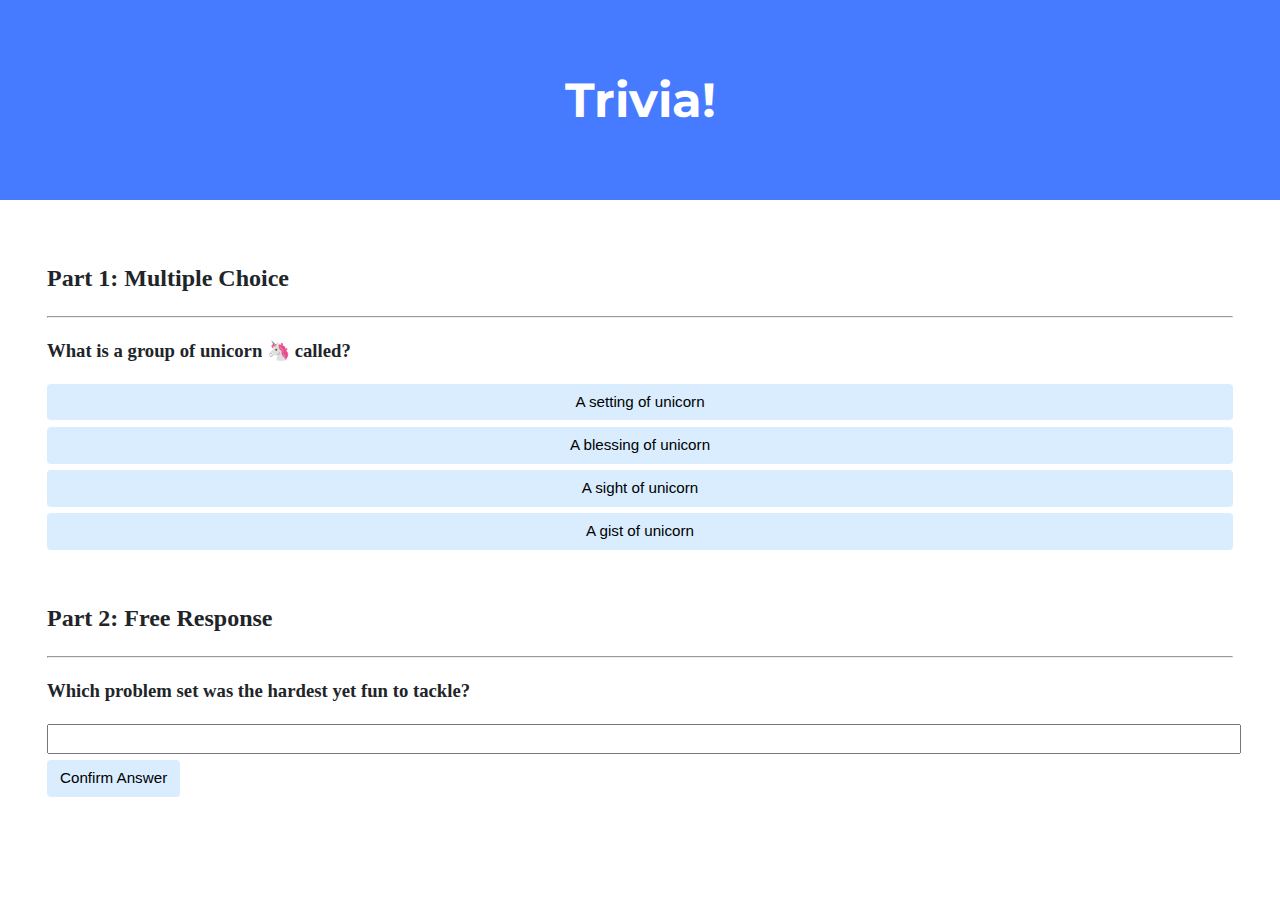
<file: trivia/index.html>
<!DOCTYPE html>

<html lang="en">
    <head>
        <link href="https://fonts.googleapis.com/css2?family=Montserrat:wght@500&display=swap" rel="stylesheet">
        <link href="styles.css" rel="stylesheet">
        <title>Trivia!</title>

    </head>
    <body>
        <div class="header">
            <h1>Trivia!</h1>
        </div>

        <div class="container">
            <div class="section">
                <h2>Part 1: Multiple Choice </h2>
                <hr>
                <!-- TODO: Add multiple choice question here -->

                <h3>What is a group of unicorn 🦄 called?</h3>
                <span id="check-answer-display"></span>
                <div>
                    <button class="option" value="A">A setting of unicorn</button>
                    <button class="option" value="B">A blessing of unicorn</button>
                    <button class="option" value="C">A sight of unicorn</button>
                    <button class="option" value="D">A gist of unicorn</button>
                </div>

            </div>

            <div class="section">
                <h2>Part 2: Free Response</h2>
                <hr>
                <!-- TODO: Add free response question here -->

                <h3>Which problem set was the hardest yet fun to tackle?</h3>
                <span id="free-response-check-display"></span>

                <input type="text" id="free-response-input" style="display: block; width: 100%; margin-bottom: .4rem;" />

                <button id="confirm-answer-btn">Confirm Answer</button>
            </div>
        </div>
    </body>

    <script>
        // TODO: Add code to check answers to questions

        const ANSWER = 'B';

        const checkAnswerDisplay = document.getElementById("check-answer-display");

        // Change colours when user clicks on the 'option' buttons
        const optionBtns = [...document.querySelectorAll('.option')];
        
        optionBtns.forEach(btn => {
            btn.addEventListener('click', function(e) {
                if (e.target.value === ANSWER) {
                    e.target.style.backgroundColor = 'green';
                    checkAnswerDisplay.innerHTML = 'Correct';
                } else {
                    e.target.style.backgroundColor = 'red';
                    checkAnswerDisplay.innerHTML = 'Incorrect!';
                }

            })
        });


        // Confirm the user's free response answer
        const freeResponseInput = document.getElementById("free-response-input");
        const confirmAnswerBtn = document.getElementById("confirm-answer-btn");
        const freeResponseCheckDisplay = document.getElementById("free-response-check-display");

        confirmAnswerBtn.addEventListener('click', function(e) {
            if (! freeResponseInput.value.trim()) {
                freeResponseInput.style.backgroundColor = 'red';
                freeResponseCheckDisplay.innerHTML = 'Incorrect';
            } else {
                freeResponseInput.style.backgroundColor = 'green';
                freeResponseCheckDisplay.innerHTML = 'Correct!'
            }
        });
    </script>
</html>
</file>
<file: trivia/styles.css>
body {
    background-color: #fff;
    color: #212529;
    font-size: 1rem;
    font-weight: 400;
    line-height: 1.5;
    margin: 0;
    text-align: left;
}

.container {
    margin-left: auto;
    margin-right: auto;
    padding-left: 15px;
    padding-right: 15px;
}

.header {
    background-color: #477bff;
    color: #fff;
    margin-bottom: 2rem;
    padding: 2rem 1rem;
    text-align: center;
}

.section {
    padding: 0.5rem 2rem 1rem 2rem;
}

.section:hover {
    background-color: #f5f5f5;
    transition: color 2s ease-in-out, background-color 0.15s ease-in-out;
}

h1 {
    font-family: 'Montserrat', sans-serif;
    font-size: 48px;
}

button, input[type="submit"] {
    background-color: #d9edff;
    border: 1px solid transparent;
    border-radius: 0.25rem;
    font-size: 0.95rem;
    font-weight: 400;
    line-height: 1.5;
    padding: 0.375rem 0.75rem;
    text-align: center;
    transition: color 0.15s ease-in-out, background-color 0.15s ease-in-out, border-color 0.15s ease-in-out, box-shadow 0.15s ease-in-out;
    vertical-align: middle;
}


input[type="text"] {
    line-height: 1.8;
    width: 25%;
}

input[type="text"]:hover {
    background-color: #f5f5f5;
    transition: color 2s ease-in-out, background-color 0.15s ease-in-out;
}


/* Custom styles */
.option {
    display: block;
    width: 100%;
    margin-bottom: .4rem;
}
.option:hover {
    background-color: #c9e6ff;
}
</file>
